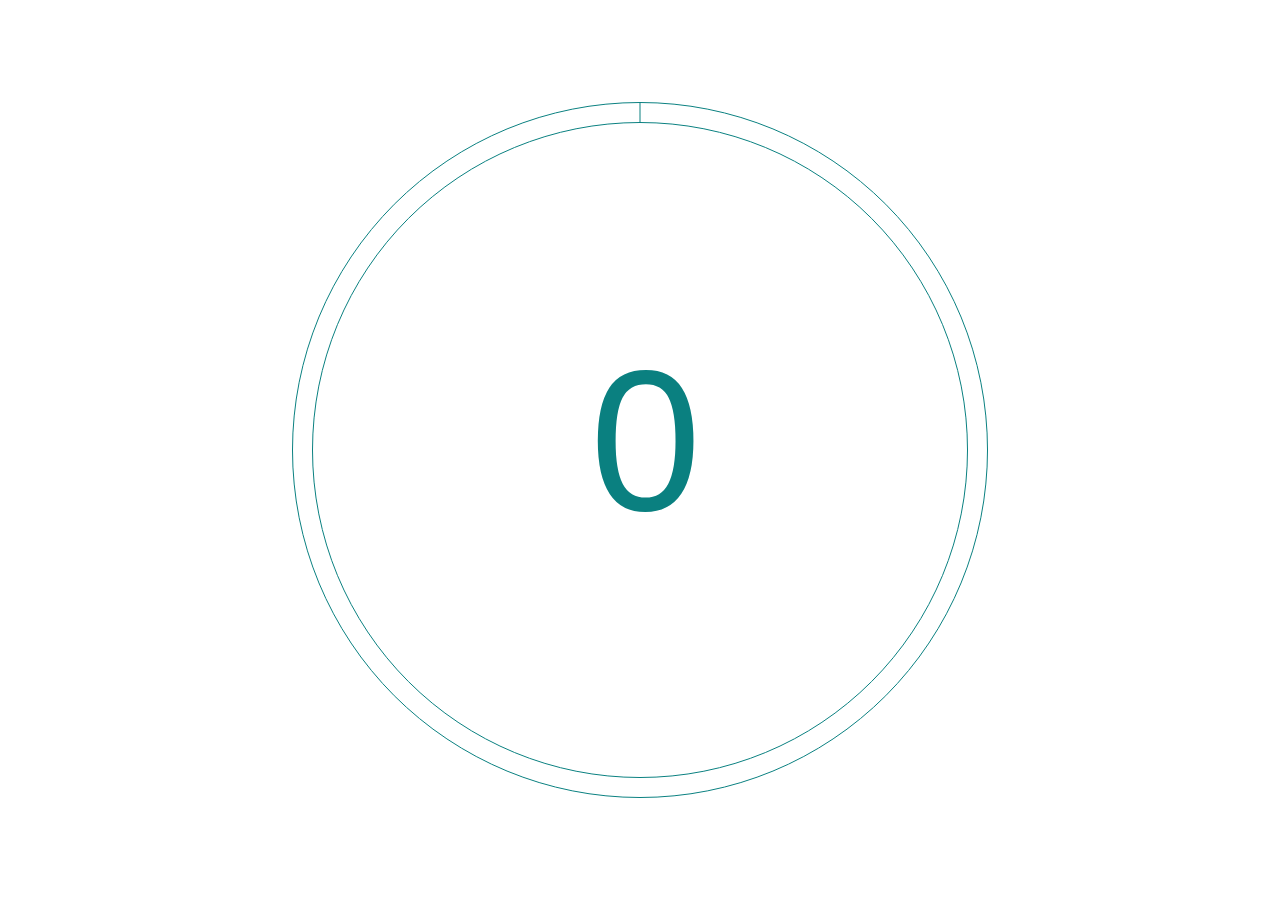
<file: counter/index.html>
<!DOCTYPE html>
<html>
  <head>
    <meta http-equiv="content-type" content="text/html; charset=utf-8" />
    <title>Counter</title>
    <link rel="stylesheet" href="css/reset.css" type="text/css" media="all" />
    <link rel="stylesheet" href="css/style.css" type="text/css" media="all" />
  </head>
  <body>
    <canvas id='ring'></canvas>
    <script src="js/ring.js" type="text/javascript" charset="utf-8"></script>
    <canvas id='text'></canvas>
    <script src="js/text.js" type="text/javascript" charset="utf-8"></script>
  </body>
</html>
</file>
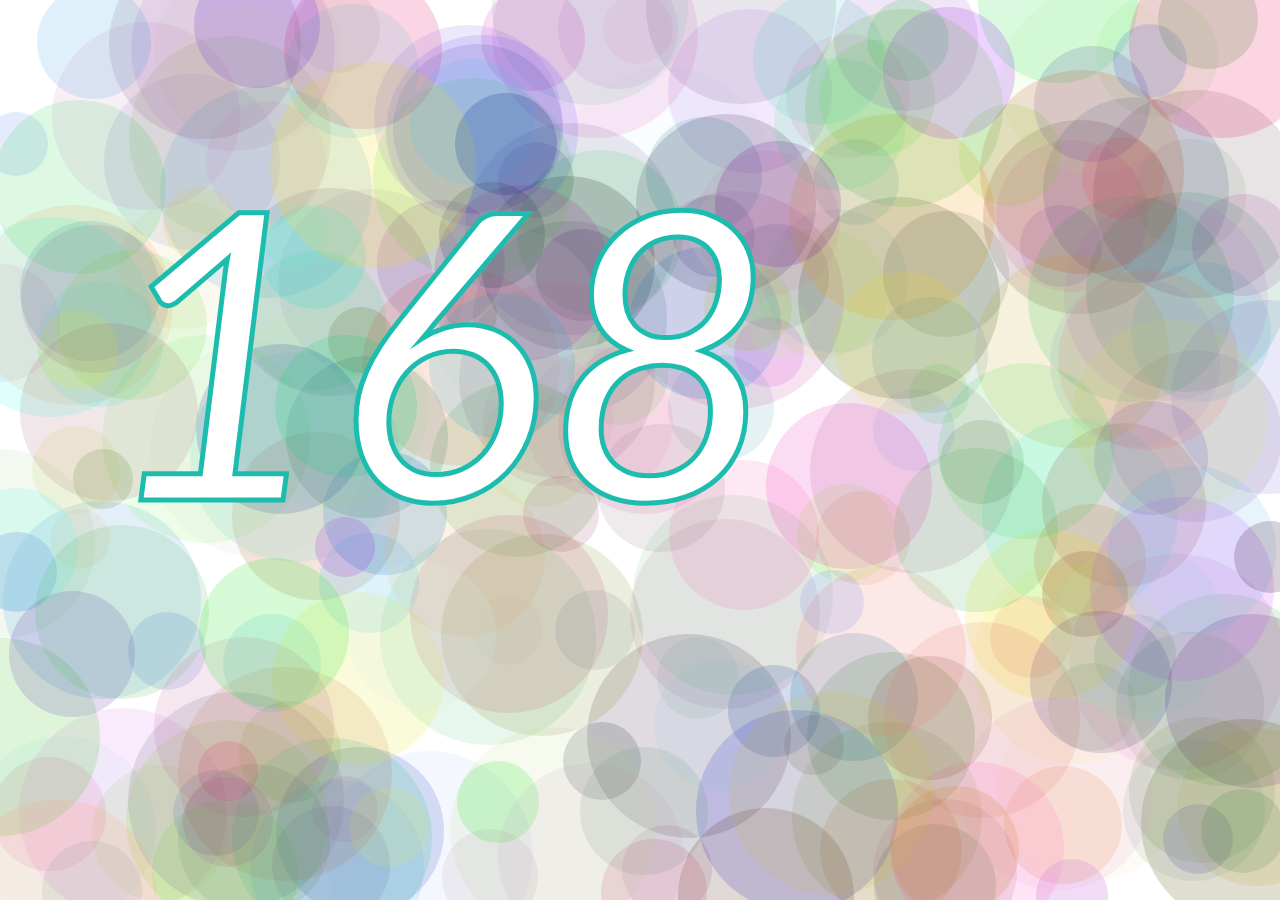
<file: deco/index.html>
<!DOCTYPE html>
<html>
  <head>
    <meta http-equiv="content-type" content="text/html; charset=utf-8" />
    <title>Deco</title>
    <link rel="stylesheet" href="css/reset.css" />
    <link rel="stylesheet" href="css/style.css" />
    <link href='http://fonts.googleapis.com/css?family=Lato:400italic' rel='stylesheet' type='text/css'>
    <script type="text/javascript" src="js/deco.js"></script>
  </head>
  <body>
    <canvas id="circles"></canvas>
    <canvas id="text"></canvas>
  </body>
</html>
</file>
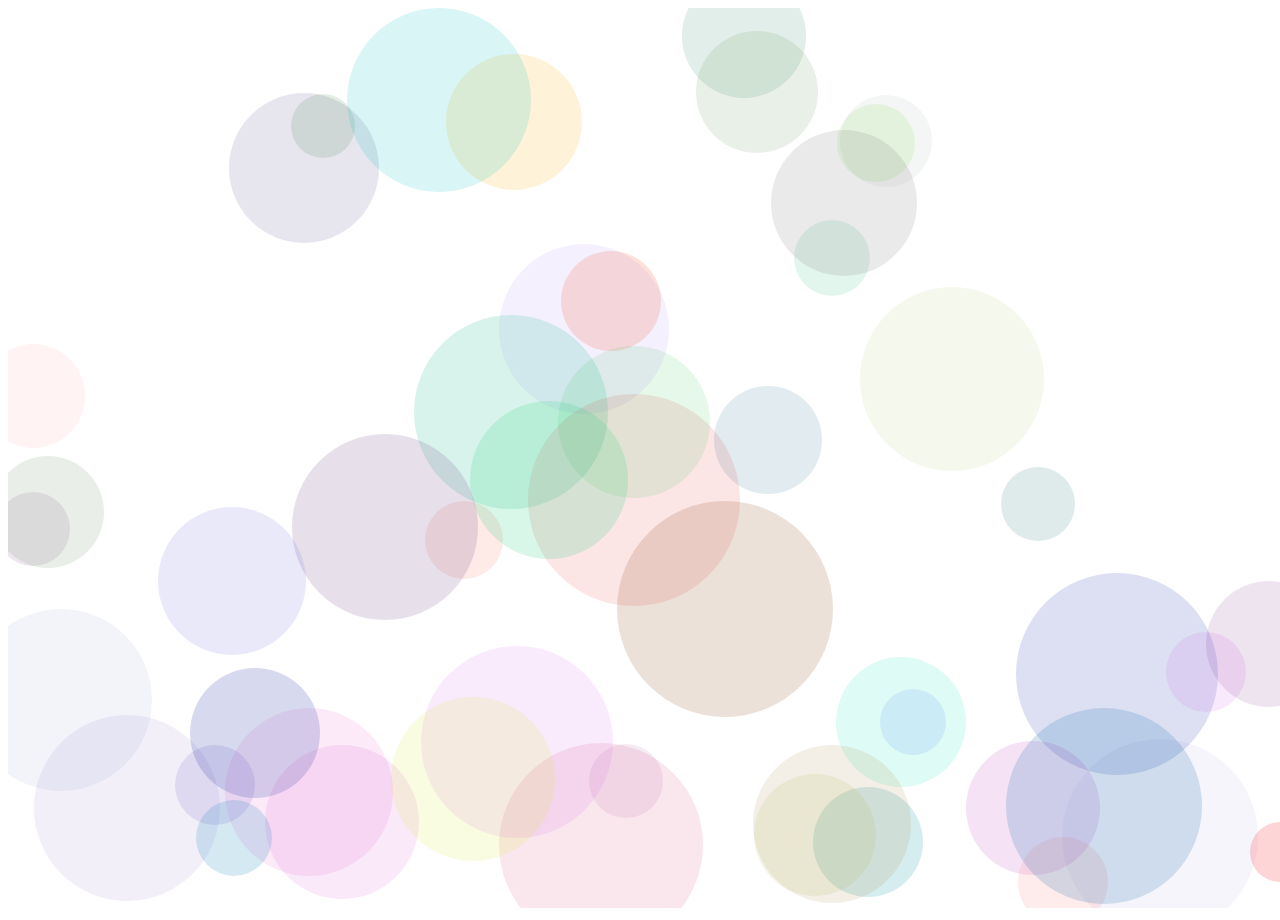
<file: disks/index.html>
<!DOCTYPE html>
<html>
  <head>
    <meta http-equiv="content-type" content="text/html; charset=utf-8" />
    <title>Disks</title>
    <script type="text/javascript" src="disks.js"></script>
  </head>
  <body>
    <canvas width="600" height="400"></canvas>
  </body>
</html>
</file>
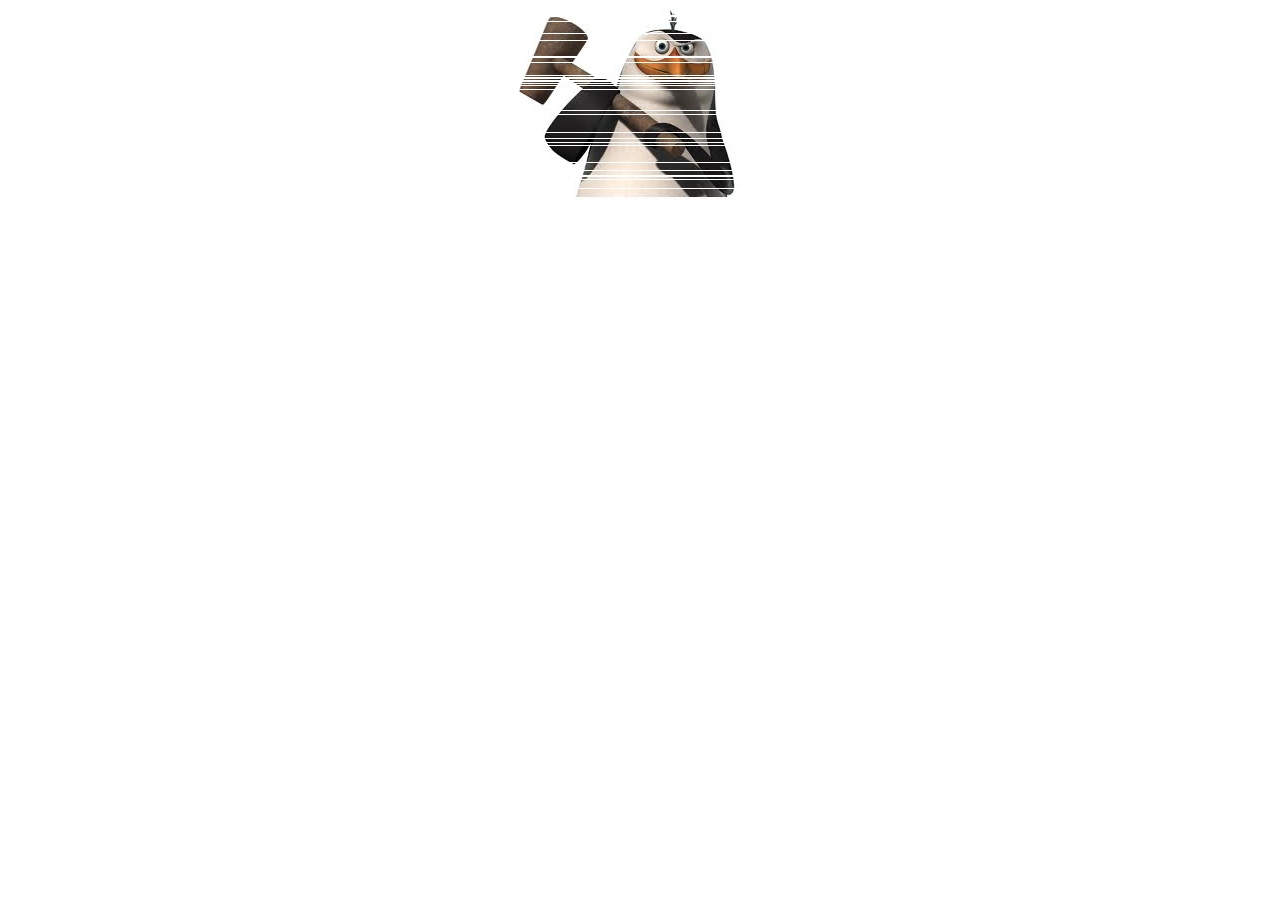
<file: reveal/index.html>
<!DOCTYPE html>
<html>
  <head>
    <meta http-equiv="content-type" content="text/html; charset=utf-8" />
    <title>Reveal effect</title>
    <link rel="stylesheet" href="css/styles.css" title="" type="text/css" />
  </head>
  <body>
    <div class="wrapper">
      <canvas id="drawing" width="280" height="280"></canvas>
    </div>
    <script src="js/main.js" type="text/javascript" charset="utf-8"></script>
  </body>
</html>
</file>
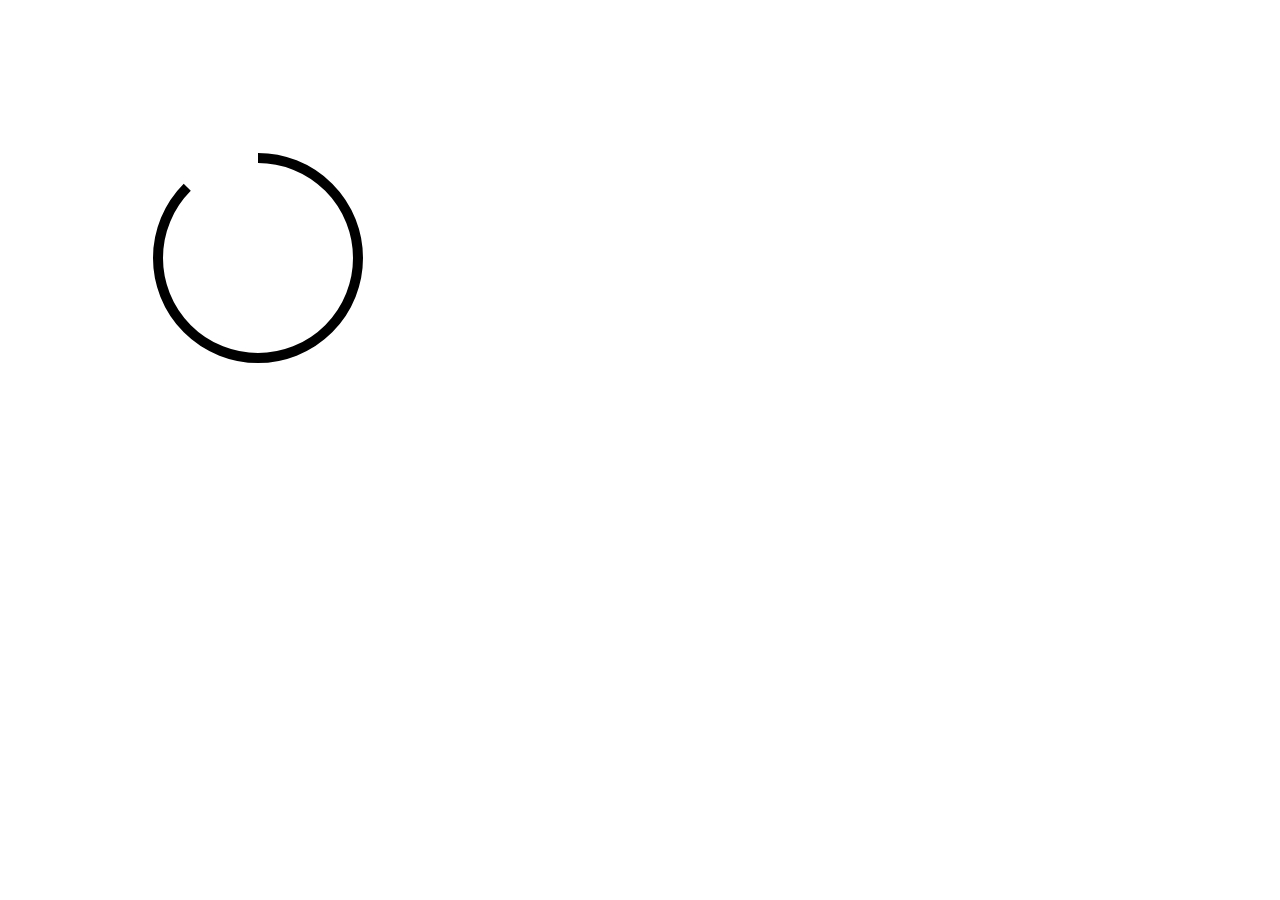
<file: ring/index.html>
<!DOCTYPE html>
<html>
  <head>
    <meta http-equiv="content-type" content="text/html; charset=utf-8" />
    <title>Ring</title>
  </head>
  <body>
    <canvas id='drawing' height=500 width=500></canvas>
    <script src="js/main.js" type="text/javascript" charset="utf-8"></script>
  </body>
</html>
</file>
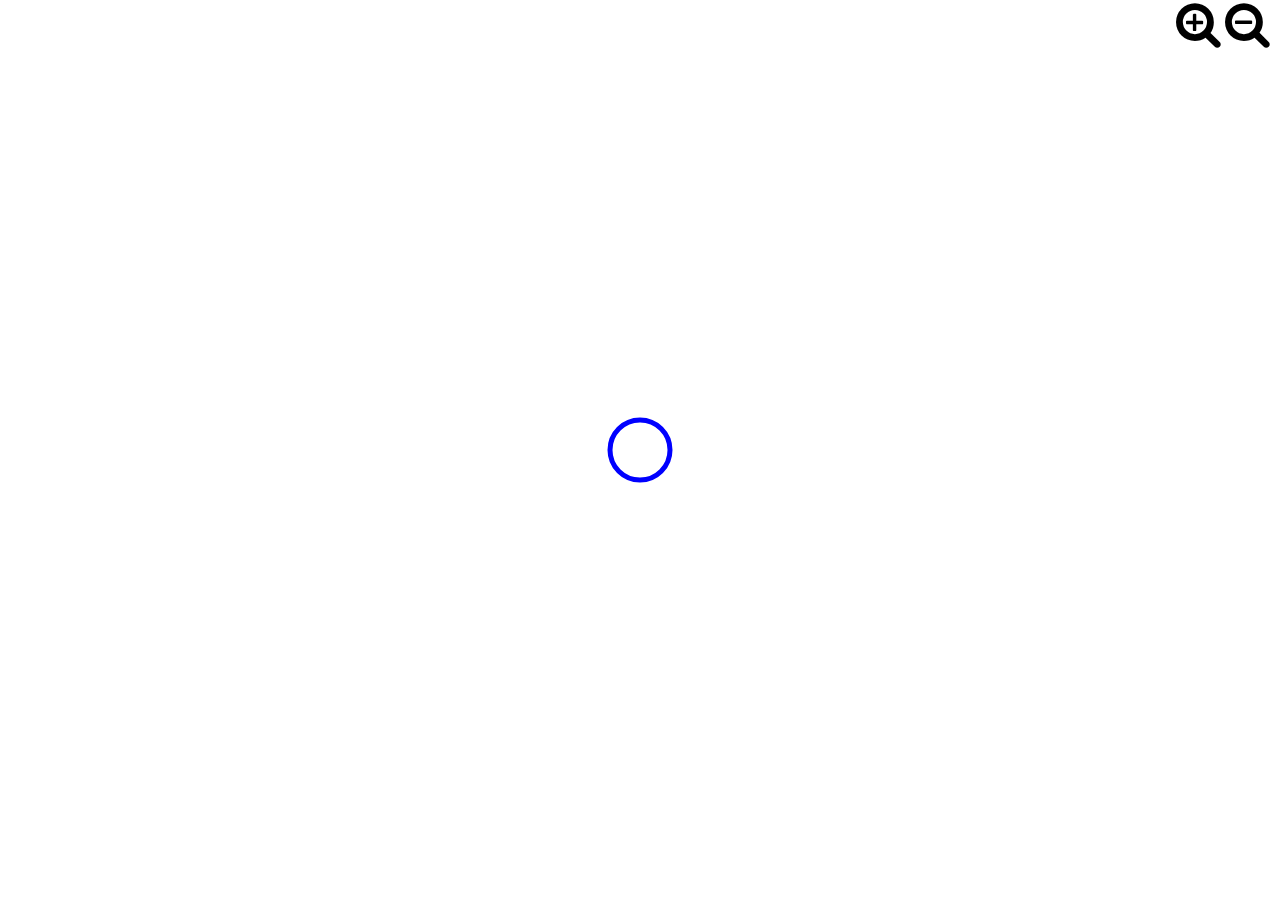
<file: zoom/index.html>
<html>
<head>
  <title>Zoom</title>
  <link rel="stylesheet" href="css/reset.css" type="text/css" media="all" />
  <link rel="stylesheet" href="css/style.css" type="text/css" media="all" />
  <link rel="stylesheet" href="css/awesome.css" type="text/css" media="all" />
</head>
<body>
  <div id="zoom">
    <i id="plus" class="icon-zoom-in icon-large icon-2x"></i>
    <i id="minus" class="icon-zoom-out icon-large icon-2x"></i>
  </div>
  <canvas></canvas>
  <script type="text/javascript" src="js/main.js"></script>
</body>
</html>
</file>
<file: counter/css/style.css>
body {
  overflow: hidden;
}

canvas {
  position: fixed;
  left: 0;
  top: 0;
}

#ring {
  z-index: -1;
}

#text {
  z-index: 1;
}
</file>
<file: deco/css/style.css>
body {
  overflow: hidden;
}

canvas {
  position: fixed;
  left: 0;
  top: 0;
}

#text {
  z-index: 1;
}

#circles {
  z-index: -1;
}
</file>
<file: reveal/css/styles.css>
.wrapper {
  width: 260px;
  margin: 0 auto;
}

p {
  width: 260px;
  text-align: center;
}
</file>
<file: zoom/css/style.css>
body {
  overflow: hidden;
}

#zoom {
  position: fixed;
  top: 0;
  right: 10px;
}
</file>
<file: zoom/css/awesome.css>
/*!
 *  Font Awesome 3.0.2
 *  the iconic font designed for use with Twitter Bootstrap
 *  -------------------------------------------------------
 *  The full suite of pictographic icons, examples, and documentation
 *  can be found at: http://fortawesome.github.com/Font-Awesome/
 *
 */
@font-face {
  font-family: 'FontAwesome';
  src: url('../font/awesome.woff') format('woff');
  font-weight: normal;
  font-style: normal;
}
/*  Font Awesome styles
    ------------------------------------------------------- */
[class^="icon-"],
[class*=" icon-"] {
  font-family: FontAwesome;
  font-weight: normal;
  font-style: normal;
  text-decoration: inherit;
  -webkit-font-smoothing: antialiased;

  display: inline;
  width: auto;
  height: auto;
  line-height: normal;
  vertical-align: baseline;
  background-image: none;
  background-position: 0% 0%;
  background-repeat: repeat;
  margin-top: 0;
}

.icon-large:before {
  vertical-align: -10%;
  font-size: 1.5em;
}

.icon-2x {
  font-size: 2em;
}
.icon-zoom-in:before              { content: "\f00e"; }
.icon-zoom-out:before             { content: "\f010"; }
</file>
